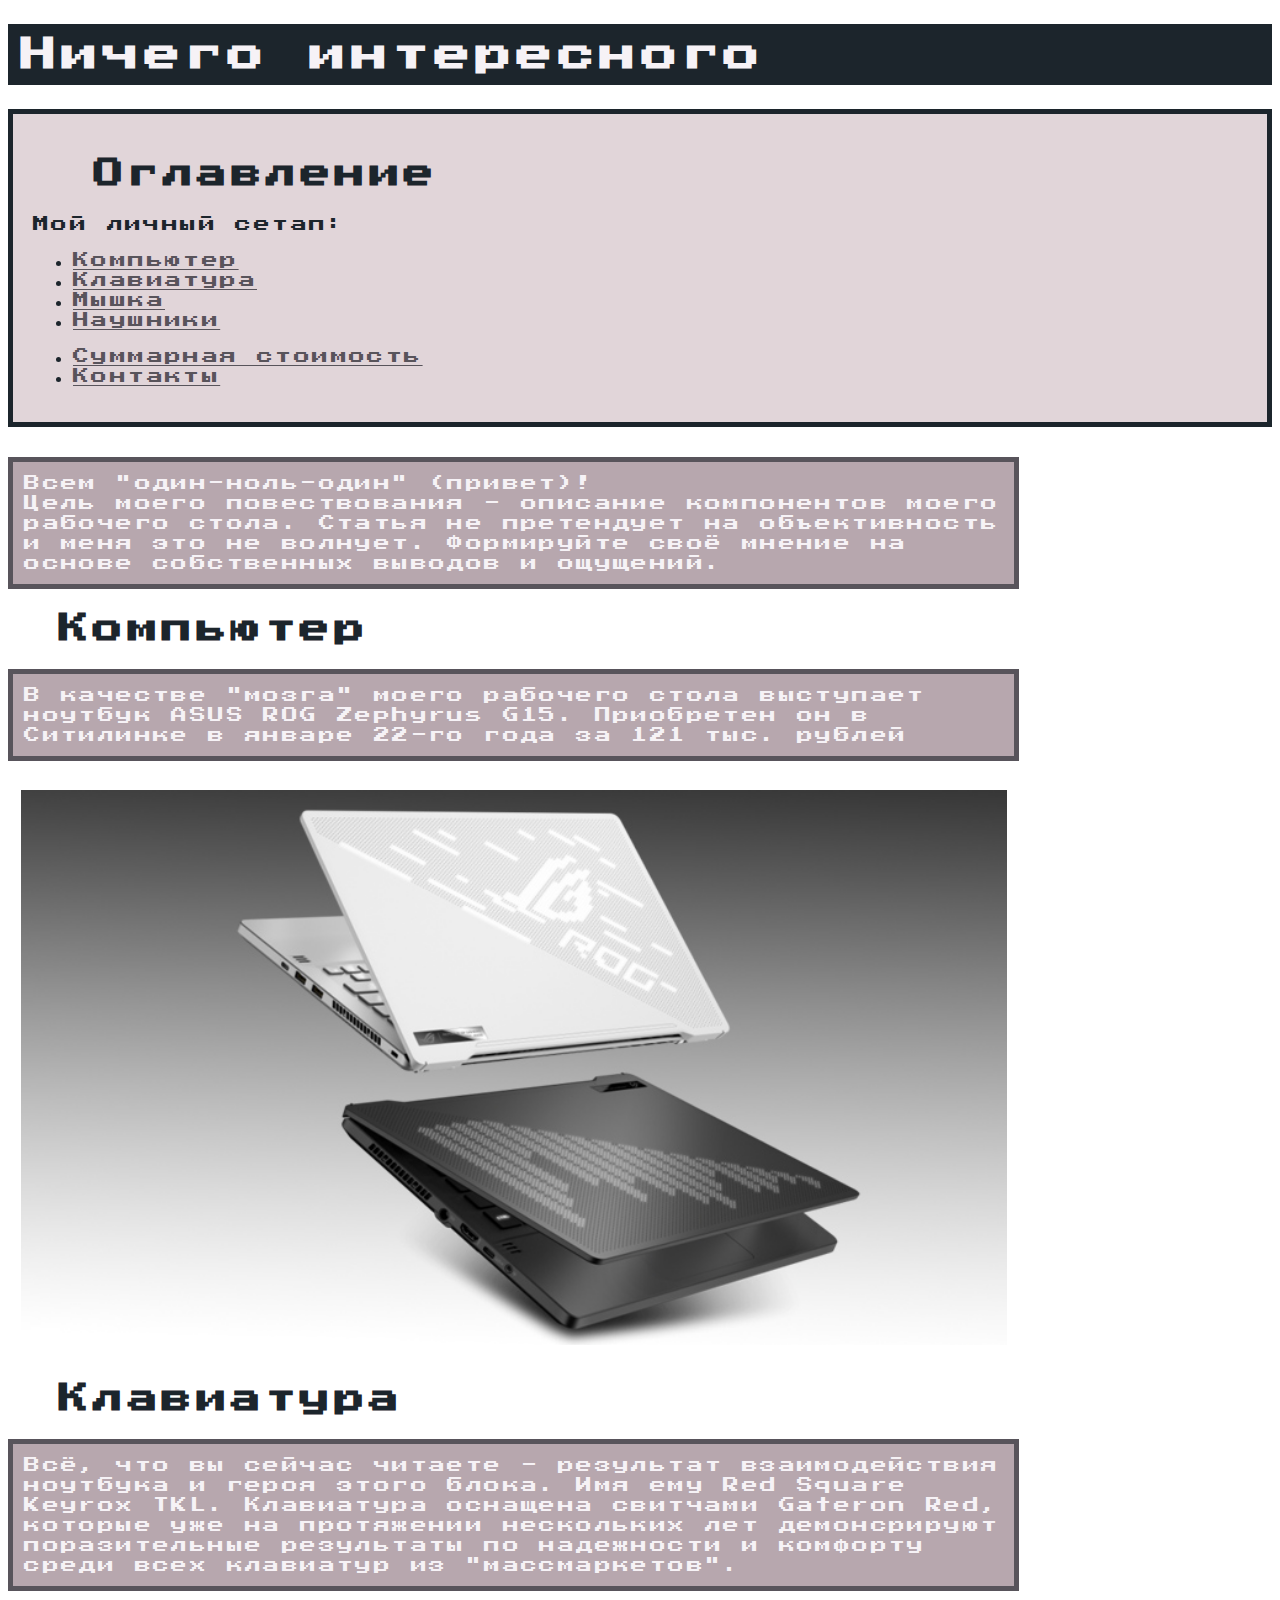
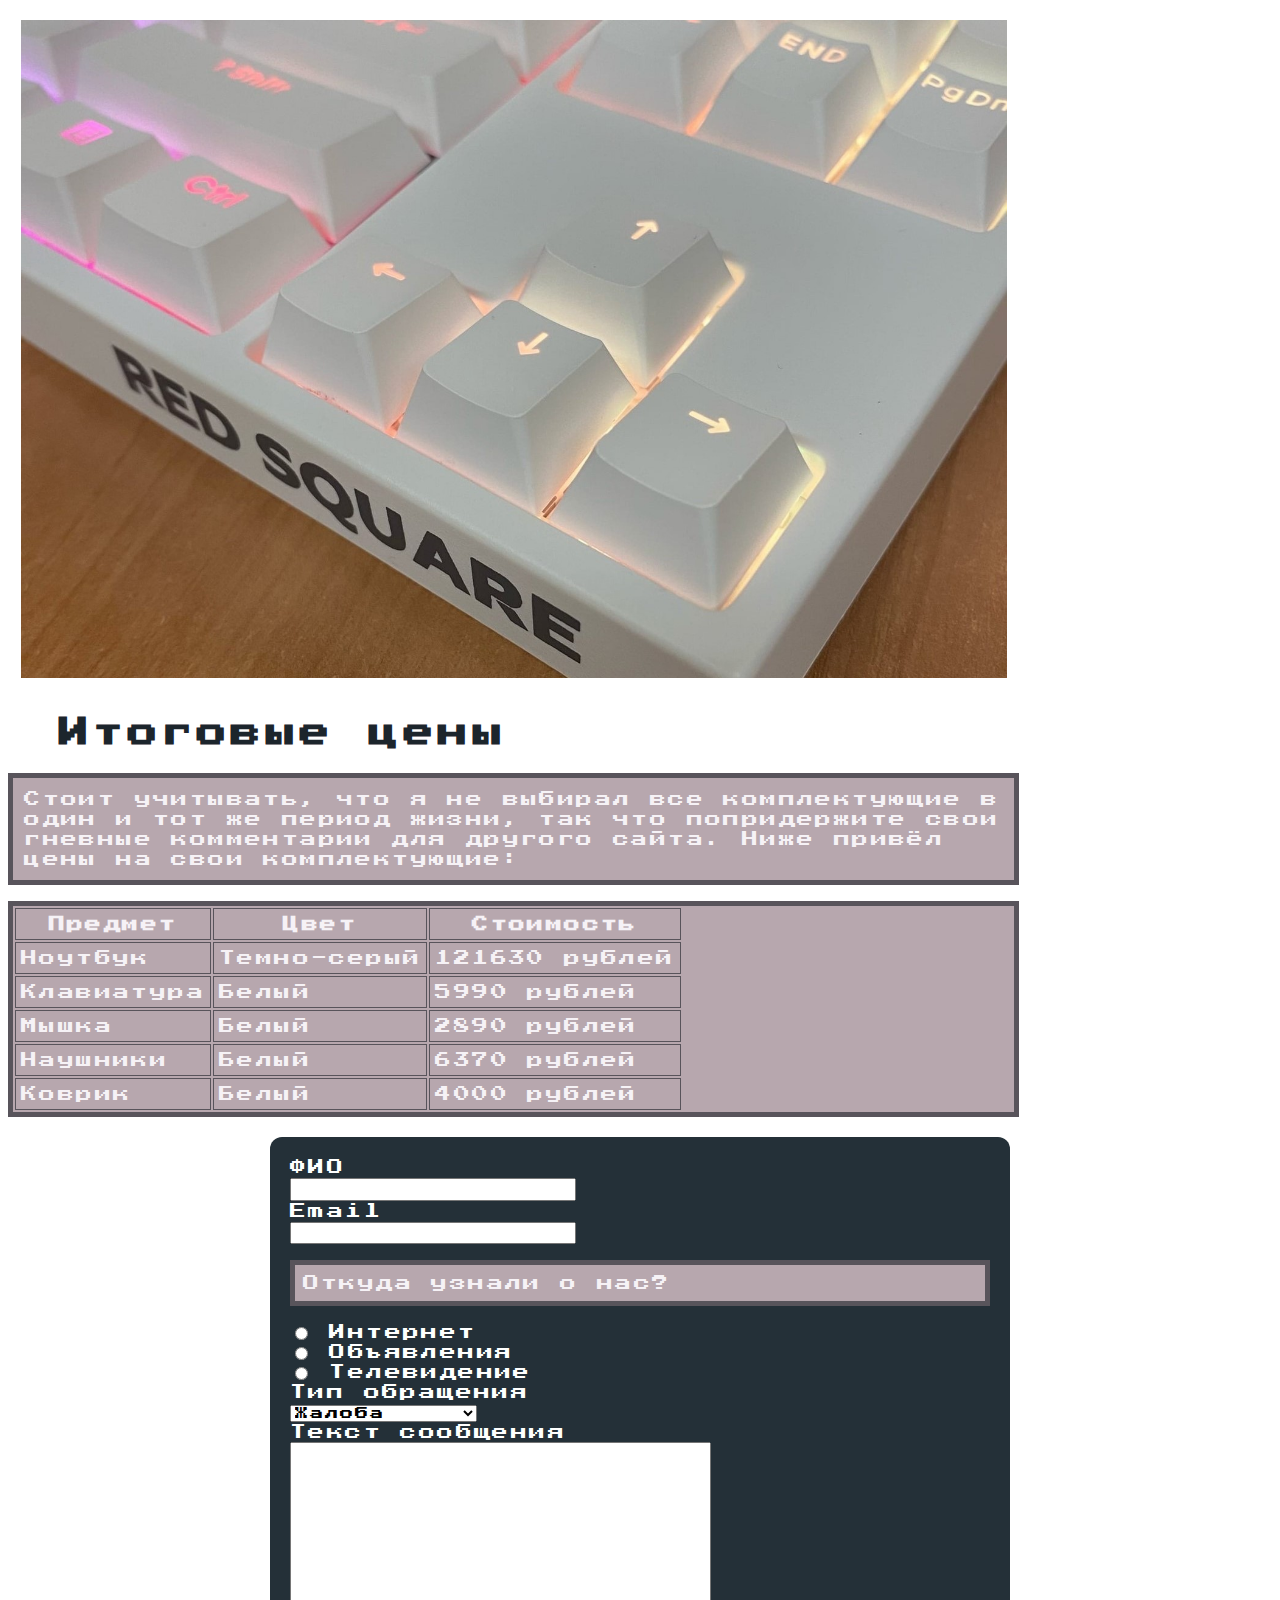
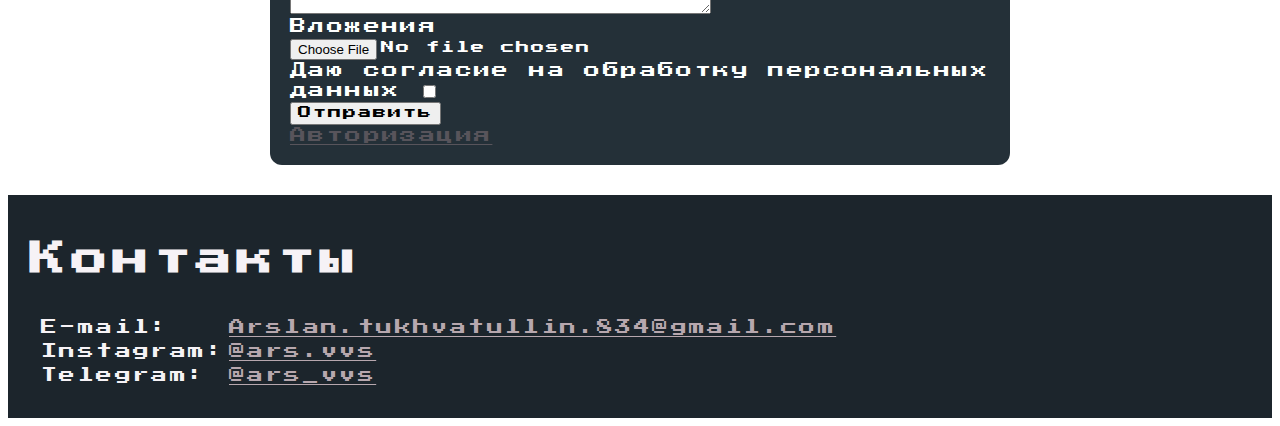
<file: lab1-2/index.html>
<!DOCTYPE html>
<html lang="ru">
  <head>
    <meta charset="utf-8">
    <title>Геймерская берлога</title>
    <link rel="stylesheet" href="style.css">
    <link rel="icon" href="images/icon.png">
    <link rel="preconnect" href="https://fonts.googleapis.com">
    <h1>Ничего интересного</h1>
    <!--<nav class="menu" role="navigation" aria-label="Menu">
      
      <ul class="animenu__nav">  
        <li><a href="#">About</a></li>
        <li><a href="#">Contact</a></li>
      </ul>
    </nav>-->

<link rel="preconnect" href="https://fonts.gstatic.com" crossorigin>
<link href="https://fonts.googleapis.com/css2?family=Press+Start+2P&display=swap" rel="stylesheet">

  </head>
  <body>
    
      
    <main>
      <nav class="navigation">
        <h2>Оглавление</h2>
          Мой личный сетап:
          <ul class="setup">
            <li><a href="#laptop">Компьютер</a></li>
            <li><a href="#keyboard">Клавиатура</a></li>
            <li><a href="">Мышка</a></li>
            <li><a href="">Наушники</a></li>
          </ul></li>
        <ul class = "oglavlenie">
          <li><a href="#pricelist">Суммарная стоимость</a></li>
          <li><a href="#contacts">Контакты</a></li>
        </ul>
          
      </nav>

      <section>
        <p>Всем "один-ноль-один" (привет)!<br>Цель моего повествования - описание компонентов моего рабочего стола. Статья не претендует на объективность и меня 
          это не волнует. Формируйте своё мнение на основе собственных выводов и ощущений.</p>
        <a name="laptop"></a>
        <h2>Компьютер</h2>
        <p>В качестве "мозга" моего рабочего стола выступает ноутбук ASUS ROG Zephyrus G15. Приобретен он в Ситилинке в январе 22-го года за 121 тыс. рублей</p>
      </section>
      <img src="images/laptop.jpg"
       alt="Ноутбук">
      <section>
        <a name="keyboard"></a>
        <h2>Клавиатура</h2>
        <p>Всё, что вы сейчас читаете - результат взаимодействия ноутбука и героя этого блока. Имя ему Red Square Keyrox TKL. Клавиатура оснащена свитчами 
          Gateron Red, которые уже на протяжении нескольких лет демонсрируют поразительные результаты по надежности и комфорту среди всех клавиатур из "массмаркетов".</p>
      </section>
      <img src="images/keyboard.jpeg"
       alt="Клавиатура">

       <section>
        <a name="pricelist"></a>
        <h2>Итоговые цены</h2>
        <p>
          Стоит учитывать, что я не выбирал все комплектующие в один и тот же период жизни, так что попридержите свои гневные комментарии для другого сайта. Ниже привёл цены на свои комплектующие:
        </p>
        <table class="pricelist">
          <tr>
           <th>Предмет</th>
           <th>Цвет</th>
           <th>Стоимость</th>
          </tr>
          <tr><td>Ноутбук</td><td>Темно-серый</td><td>121630 рублей</td></tr>
          <tr><td>Клавиатура</td><td>Белый</td><td>5990 рублей</td></tr>
          <tr><td>Мышка</td><td>Белый</td><td>2890 рублей</td></tr>
          <tr><td>Наушники</td><td>Белый</td><td>6370 рублей</td></tr>
          <tr><td>Коврик</td><td>Белый</td><td>4000 рублей</td></tr>
         </table>
      </section>
      <br>
      <form action="https://httpbin.org/post" method="post">
        <div>
            <label for="name">ФИО</label><br>
            <input name="name" id="name">
        </div>
        <div>
            <label for="email">Email</label><br>
            <input name="email" id="email">
        </div>
        <div>
            <p>Откуда узнали о нас?</p>
            <input type="radio" id="contactChoice1" name="contact" value="internet">
            <label for="contactChoice1">Интернет</label><br>

            <input type="radio" id="contactChoice2" name="contact" value="advertisement">
            <label for="contactChoice2">Объявления</label><br>

            <input type="radio" id="contactChoice3" name="contact" value="tv">
            <label for="contactChoice3">Телевидение</label>
        </div>
        <div>
            <label for="type">Тип обращения</label><br>
            <select name="type" id="type">
                <option value="complaint">Жалоба</option>
                <option value="suggestment">Предложение</option>
            </select>
        </div>
        <div>
            <label for="text">Текст сообщения</label><br>
            <textarea name="text" id="text" cols="30" rows="10"></textarea>
        </div>
        <div>
            <label for="file">Вложения</label><br>
            <input type="file" name="file" id="file">
        </div>
        <div>
            <label for="agree">Даю согласие на обработку персональных данных</label>
            <input type="checkbox" name="agree" id="agree">
        </div>
        <div>
            <button>Отправить</button>
        </div>
        <div>
            <a href="auth.html">Авторизация</a>
        </div>
    </form>
    </main>
    <footer>
      <a name="contacts"></a>
      <h1>Контакты</h1>
      <table class="contacts">
        <tr><td>E-mail:</td><td><a href="mailto:arslan.tukhvatullin.834@gmail.com">Arslan.tukhvatullin.834@gmail.com</a></td></tr>
        <tr><td>Instagram:</td><td><a href="http://instagram.com/ars.vvs?utm_source=qr">@ars.vvs</a></td></tr>
        <tr><td>Telegram:</td><td><a href="https://t.me/Ars_vvs">@ars_vvs</a></td></tr>
      </table>
    </footer>
  </body>
</html>
</file>
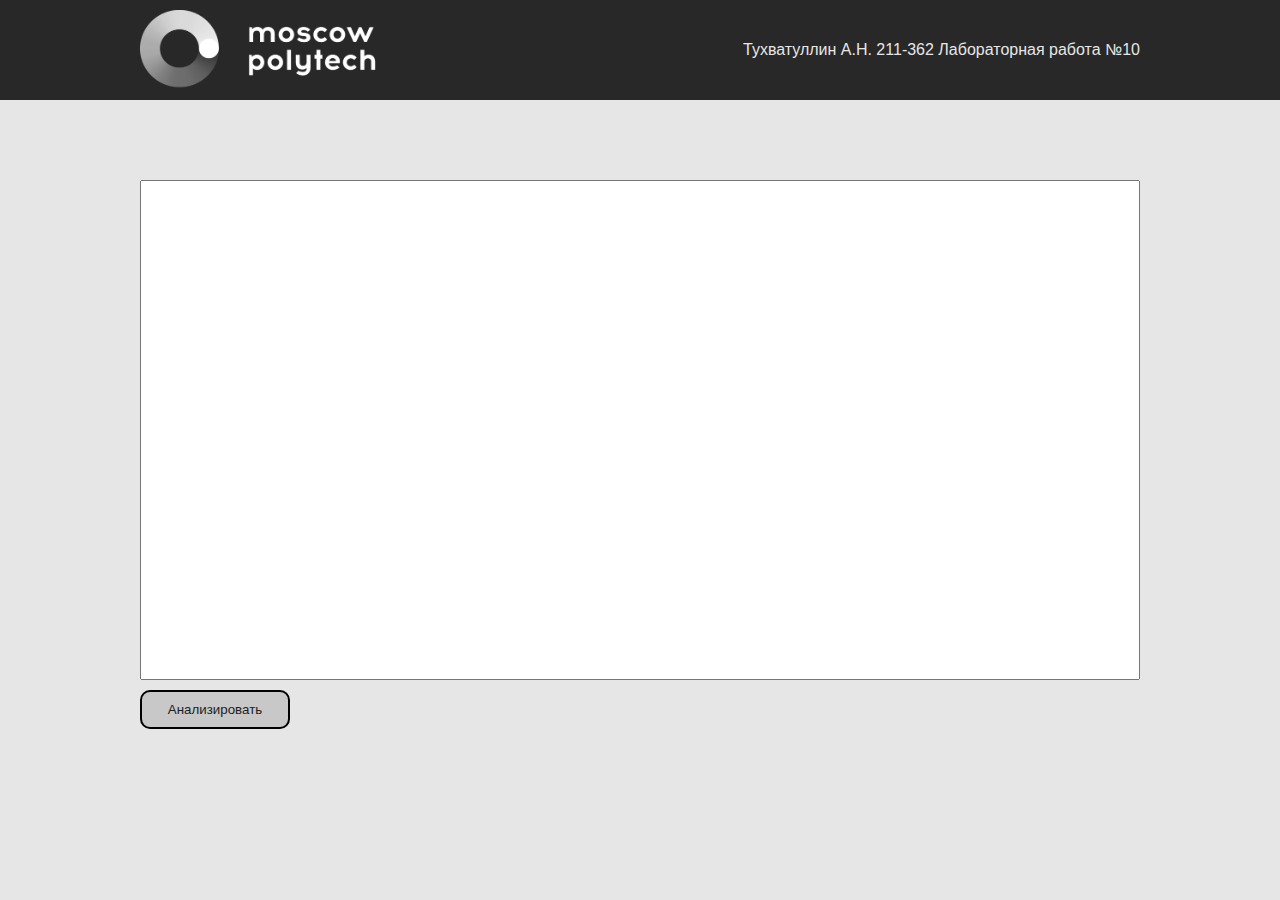
<file: lab10/index.html>
<!DOCTYPE html>
<html lang="ru">

<head>
  <meta charset="UTF-8">
  <meta http-equiv="X-UA-Compatible" content="IE=edge">
  <meta name="viewport" content="width=device-width, initial-scale=1.0">
  <link rel="stylesheet" href="style.css">
  <title>Тухватуллин А.Н. 211-362 Лабораторная работа №10</title>
</head>

<body>
  <header class="header">
    <div class="header__content container">
      <img class="header__logo" src="assets/logo.png" alt="logo">
      <p class="header__text">Тухватуллин А.Н. 211-362 Лабораторная работа №10</p>
    </div>
  </header>
  <main class="page">
    <div class="main__content container">
      <form class="main__form" action="http://localhost:3000/lab10/result.php" method="post">
        <textarea class="main__textarea" name="data" id="data" cols="30" rows="10"></textarea>
        <input class="main__btn" type="submit" value="Анализировать">
      </form>
    </div>
  </main>
  <footer></footer>
</body>

</html>
</file>
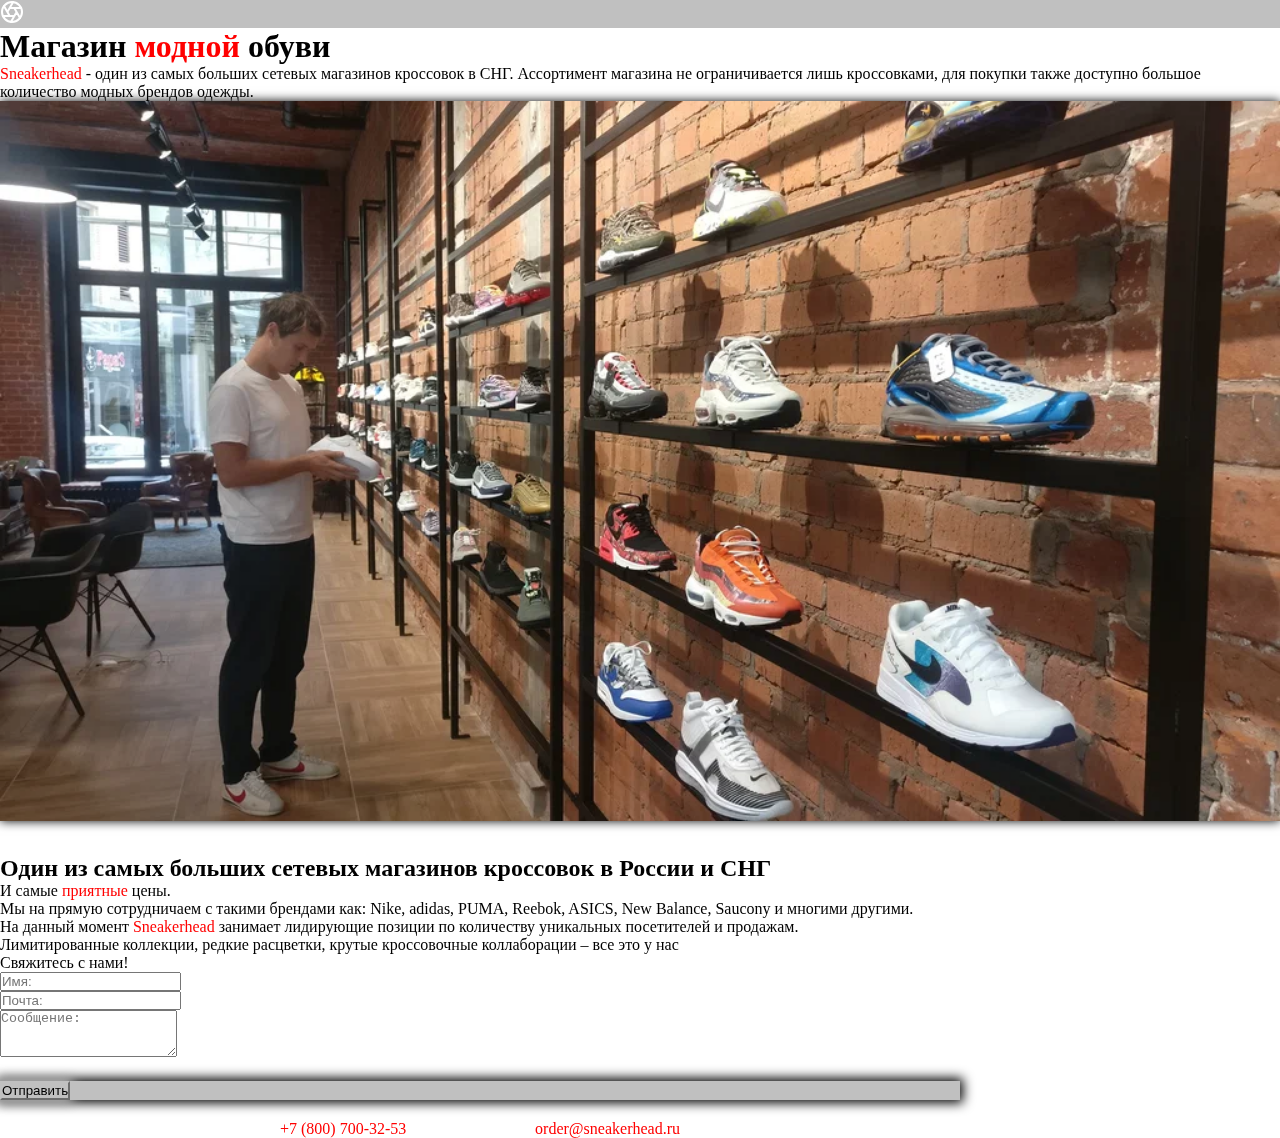
<file: lab12/index.html>
<!doctype html>
<html lang="en">

<head>
  <meta charset="utf-8">
  <meta name="viewport" content="width=device-width, initial-scale=1">
  <meta name="description" content="">
  <meta name="author" content="Mark Otto, Jacob Thornton, and Bootstrap contributors">
  <meta name="generator" content="Hugo 0.84.0">
  <title>Sneakerhead</title>

  <link rel="canonical" href="https://getbootstrap.com/docs/5.0/examples/product/">

  <!-- Bootstrap core CSS -->
  <link href="https://cdn.jsdelivr.net/npm/bootstrap@5.1.3/dist/css/bootstrap.min.css" rel="stylesheet"
    integrity="sha384-1BmE4kWBq78iYhFldvKuhfTAU6auU8tT94WrHftjDbrCEXSU1oBoqyl2QvZ6jIW3" crossorigin="anonymous">
  <script src="https://cdn.jsdelivr.net/npm/bootstrap@5.1.3/dist/js/bootstrap.bundle.min.js"
    integrity="sha384-ka7Sk0Gln4gmtz2MlQnikT1wXgYsOg+OMhuP+IlRH9sENBO0LRn5q+8nbTov4+1p"
    crossorigin="anonymous"></script>


  <style>
    .bd-placeholder-img {
      font-size: 1.125rem;
      text-anchor: middle;
      -webkit-user-select: none;
      -moz-user-select: none;
      user-select: none;
    }

    @media (min-width: 768px) {
      .bd-placeholder-img-lg {
        font-size: 3.5rem;
      }
    }
  </style>


  <!-- Custom styles for this template -->
  <link href="product.css" rel="stylesheet">
</head>

<body>

  <header class="site-header sticky-top py-1">
    <nav class="container d-flex flex-column flex-md-row justify-content-between">
      <a class="py-2" href="#" aria-label="Product">
        <svg xmlns="http://www.w3.org/2000/svg" width="24" height="24" fill="none" stroke="currentColor" stroke-linecap="round" stroke-linejoin="round" stroke-width="2" class="d-block mx-auto" role="img" viewBox="0 0 24 24"><title>Product</title><circle cx="12" cy="12" r="10"/><path d="M14.31 8l5.74 9.94M9.69 8h11.48M7.38 12l5.74-9.94M9.69 16L3.95 6.06M14.31 16H2.83m13.79-4l-5.74 9.94"/></svg>
      </a>
    </nav>
  </header>

  <main>
    <div class="start position-relative overflow-hidden p-3 p-md-5 m-md-3 text-center">
      <div class="col-md-5 p-lg-5 mx-auto my-5">
        <h1 class="display-4 fw-normal">Магазин <span class="colored">модной</span> обуви</h1>
        <p class="lead fw-normal"><span class="colored">Sneakerhead</span> - один из самых больших сетевых магазинов кроссовок в СНГ. 
          Ассортимент магазина не ограничивается лишь кроссовками, для покупки также доступно большое количество модных брендов одежды.</p>
      </div>
    </div>

    <div class="d-md-flex flex-md-equal w-100 my-md-3 ps-md-3">
      <div class="bg-dark me-md-3 pt-3 px-3 pt-md-5 px-md-5 text-center text-white overflow-hidden">
        <img class="img" src="assets/shop.webp" alt="Warlord">
        <div class="my-3 py-3">
          <h2 class="display-5">Один из самых больших сетевых магазинов кроссовок в России и СНГ</h2>
          <p class="lead">И самые <span class="colored">приятные</span> цены.</p>
        </div>
      </div>
      <div class="bg-light me-md-3 pt-3 px-3 pt-md-5 px-md-5 text-center overflow-hidden content">
        <div class="my-3 p-3 content__item">
          <p class="lead"  name="about"> Мы на прямую сотрудничаем с такими брендами как: Nike, adidas, PUMA, Reebok, ASICS, 
            New Balance, Saucony и многими другими.</p>
          <p class="lead">На данный момент <span class="colored">Sneakerhead</span> занимает лидирующие позиции по количеству уникальных посетителей и продажам.</p>
          <p class="lead">Лимитированные коллекции, редкие расцветки, крутые кроссовочные коллаборации – все это у нас</p>
        </div>
      </div>
    </div>
  </main>

  <footer class="container py-5">
    <div class="row">
      <p class="lead">Свяжитесь с нами!</p>
      <div class="mb-3">
        <input type="name" class="form-control" id="exampleFormControlInput1" placeholder="Имя:">
      </div>
      <div class="mb-3">
        <input type="email" class="form-control" id="exampleFormControlInput2" placeholder="Почта:">
      </div>
      <div class=" mb-3">
        <textarea class="form-control" id="exampleFormControlTextarea3" rows="3"
          placeholder="Сообщение:"></textarea>
      </div>
      <div class="col-auto btn">
        <button type="submit" class="btn btn-primary mb-3 btn__text">Отправить</button>
      </div>
    </div>
    <div class="row">
      <div class="contacts">
        <a href="#" class="contacts__number">+7 (800) 700-32-53</a>
        <a href="#" class="contacts__email">order@sneakerhead.ru</a>
      </div>
    </div>
  </footer>
</body>

</html>
</file>
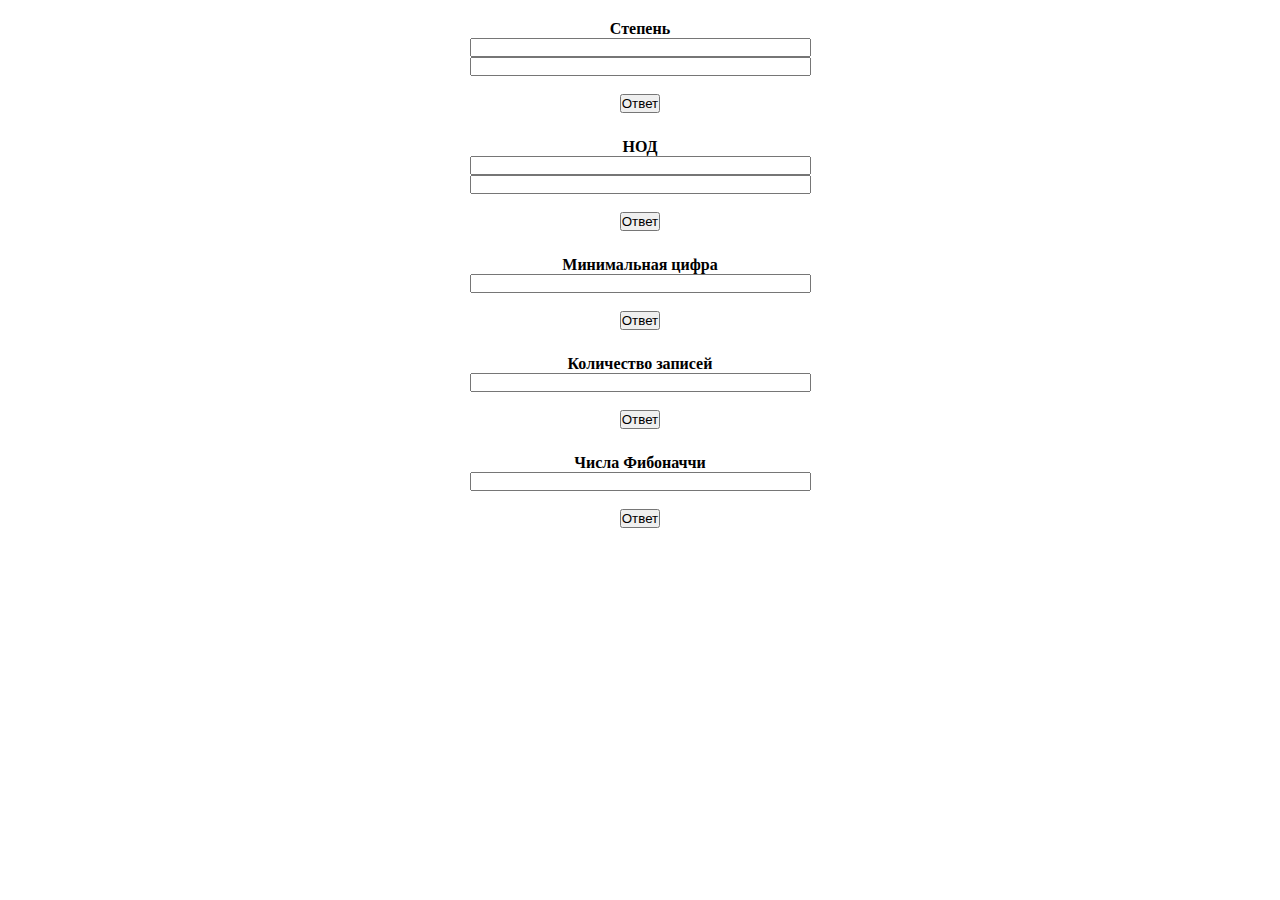
<file: lab6/index.html>
<!DOCTYPE html>
<html lang="en">
<head>
    <meta charset="UTF-8">
    <meta http-equiv="X-UA-Compatible" content="IE=edge">
    <meta name="viewport" content="width=device-width, initial-scale=1.0">
    <link rel="stylesheet" type="text/css" href="style.css">
    <title>Тухватуллин Арслан</title>

    <script src = "js/script.js"></script>
</head>
<body>
    <header id = "header" class="header">

    </header>

    <section id = "func_1" class="func_1">
        <form>
            <p><b>Степень</b></p>
            <input type="text" size="40" id="num_pow1">
            <input type="text" size="40" id="num_pow2"> <br> 
            <p id="res_pow"></p> 
            <button type = "button" class = "button" onclick = pow()> Ответ </button> 
        </form>
    </section>

    <section id = "func_2" class="func_2">
        <form>
            <p><b>НОД</b></p>
            <input type="text" size="40" id="num_gcd1">
            <input type="text" size="40" id="num_gcd2"> <br>
            <p id="res_gcd"></p>
            <button type = "button" class = "button" onclick=gcd()> Ответ </button>
        </form>
    </section>

    <section id = "about" class="about">
        <form>
            <p><b>Минимальная цифра</b></p>
            <input type="text" size="40" id="num_min"> <br>
            
            <p id="res_min"></p>
            <button type = "button" class = "button" onclick=minDigit()> Ответ </button>
        </form>
    </section>

    <section id = "about" class="about">
        <form>
            <p><b>Количество записей</b></p>
            <input type="text" size="40" id="num_plur"> <br>
            <p id="res_plur"></p>
            <button type = "button" class = "button" onclick=pluralizeRecords()> Ответ </button>
        </form>
    </section>

    <section id = "about" class="about">
        <form>
            <p><b>Числа Фибоначчи</b></p>
            <input type="text" size="40" id="num_fibb"> <br>
            <p id="res_fibb"></p>
            <button type = "button" class = "button" onclick=fibb()> Ответ </button>
        </form>
    </section>

    <footer id = "footer" class="footer">
        
    </footer>
</body>
</html>
</file>
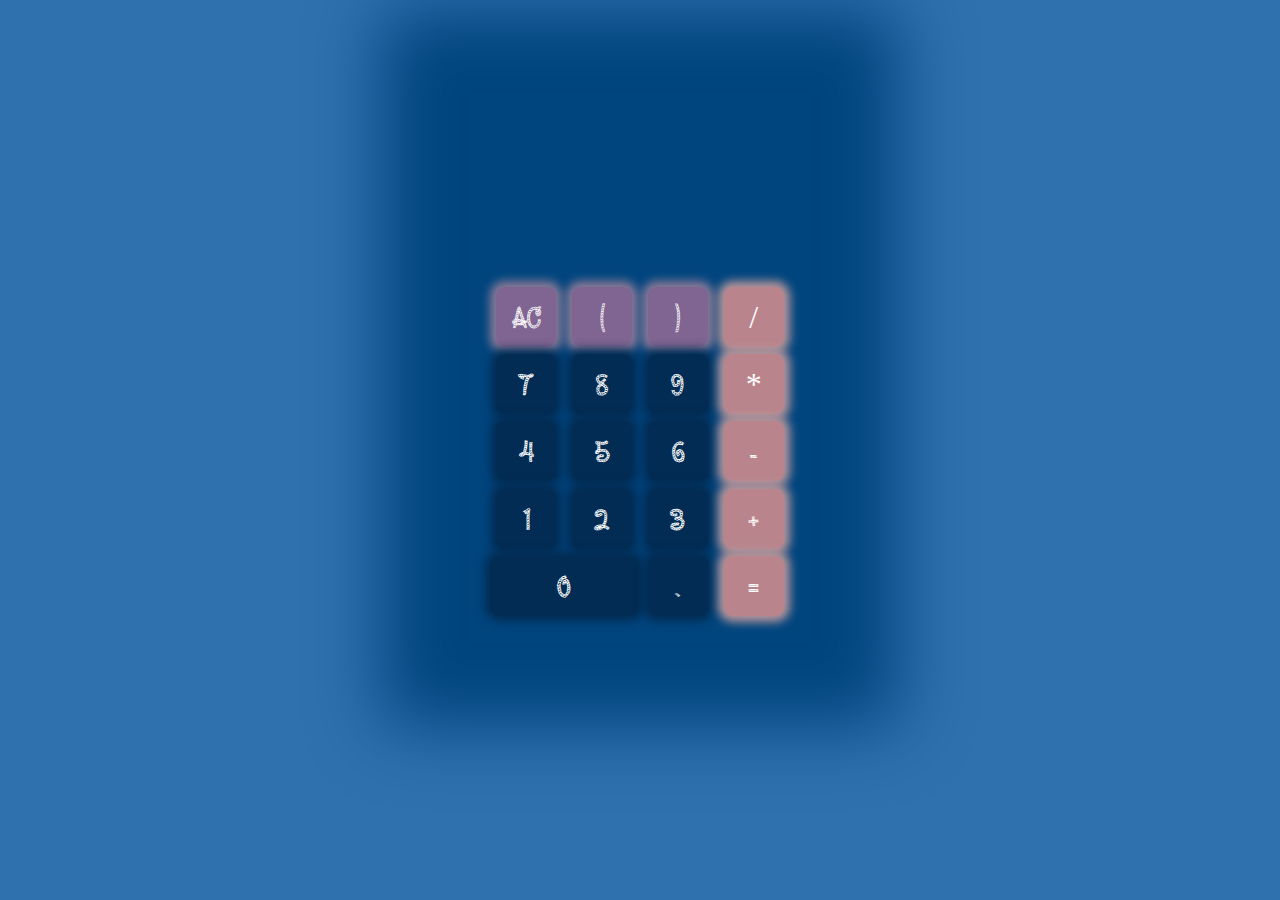
<file: lab7/index.html>
<!DOCTYPE html>
<html lang="en">

<head>
    <meta charset="UTF-8">
    <meta http-equiv="X-UA-Compatible" content="IE=edge">
    <meta name="viewport" content="width=device-width, initial-scale=1.0">
    <link rel="stylesheet" href="./static/styles.css">
    <title>Calculator</title>
</head>

<body>
<div class="calc">
  <div class="calc-screen">
    <p id="win"></p>
  </div>
  
  <div class="buttons" id="buttons">
    <div class="btn ac bg-grey">AC</div>
    <div class="btn plus-minus bg-grey">(</div>
    <div class="btn percent bg-grey">)</div>
    <div class="btn division bg-orange">/</div>

    <div class="btn seven">7</div>
    <div class="btn eigth">8</div>
    <div class="btn nine">9</div>
    <div class="btn myltiply bg-orange">*</div>

    <div class="btn four">4</div>
    <div class="btn five">5</div>
    <div class="btn six">6</div>
    <div class="btn minus bg-orange">-</div>

    <div class="btn one">1</div>
    <div class="btn two">2</div>
    <div class="btn three">3</div>
    <div class="btn plus bg-orange">+</div>

    <div class="btn zero">0</div>
    <div class="btn dot">.</div>
    <div class="btn equal bg-orange">=</div>
  </div>
</div>
<script src="static/main.js"></script>
</body>

</html>
</file>
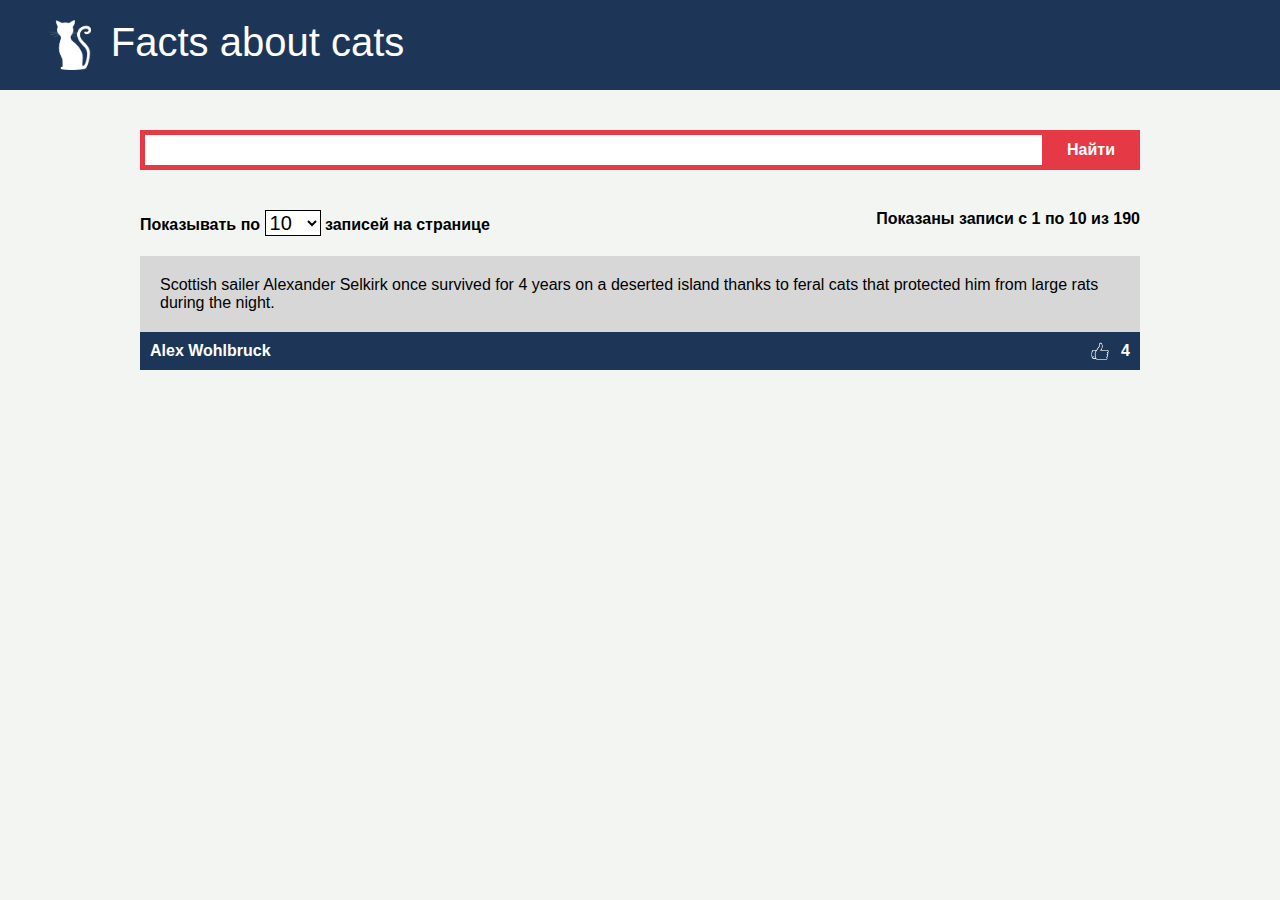
<file: lab8/index.html>
<!DOCTYPE html>
<html lang="en">

<head>
    <meta charset="UTF-8">
    <meta name="viewport" content="width=device-width, initial-scale=1.0">
    <title>Cats facts</title>
    <link rel="stylesheet" href="static/styles.css">
    <script src="static/main.js" defer></script>
</head>

<body>
    <header class="header">
        <nav>
            <img class="logo" src="static/images/cat_white.png">
            <div class="title">Facts about cats</div>
        </nav>
    </header>
    <main>
        <div class="container">
            <div class="search-form">
                <div class="search">
                    <input type="text" class="search-field" onkeyup="searchIntersections()">
                    <ul class="intersections">
                        <!-- <li class="intersections__item">Пример</li> -->
                    </ul>
                </div>
                <div class="btn-wrapper">
                    <button class="search-btn">Найти</button>
                </div>
            </div>
            <div class="pagination-info">
                <span>
                    Показывать по
                    <select name="per-page" class="per-page-btn">
                        <option>5</option>
                        <option selected>10</option>
                        <option>15</option>
                        <option>20</option>
                        <option>25</option>
                        <option>50</option>
                        <option>100</option>
                    </select>
                    записей на странице
                </span>
                <span class="current-interval-info">
                    Показаны записи с <span class="current-interval-start">1</span> по <span
                        class="current-interval-end">10</span> из <span class="total-count">190</span>
                </span>
            </div>
            <div class="facts-list" data-url="http://cat-facts-api.std-900.ist.mospolytech.ru/facts">
                <div class="facts-list-item">
                    <div class="item-content">
                        Scottish sailer Alexander Selkirk once survived for 4 years on a deserted island thanks to feral
                        cats that protected him
                        from large rats during the night.
                    </div>
                    <div class="item-footer">
                        <div class="author-name">
                            Alex Wohlbruck
                        </div>
                        <div class="upvotes">
                            4
                        </div>
                    </div>
                </div>
            </div>
            <div class="pagination">
                <!-- <button class="btn first-page-btn" data-page="1">Первая страница</button>
                <div class="pages-btn">
                    <button class="btn active" data-page="1">1</button>
                    <button class="btn" data-page="2">2</button>
                    <button class="btn" data-page="3">3</button>
                </div>
                <button class="btn last-page-btn">Последняя страница</button> -->
            </div>
        </div>
    </main>
</body>

</html>
</file>
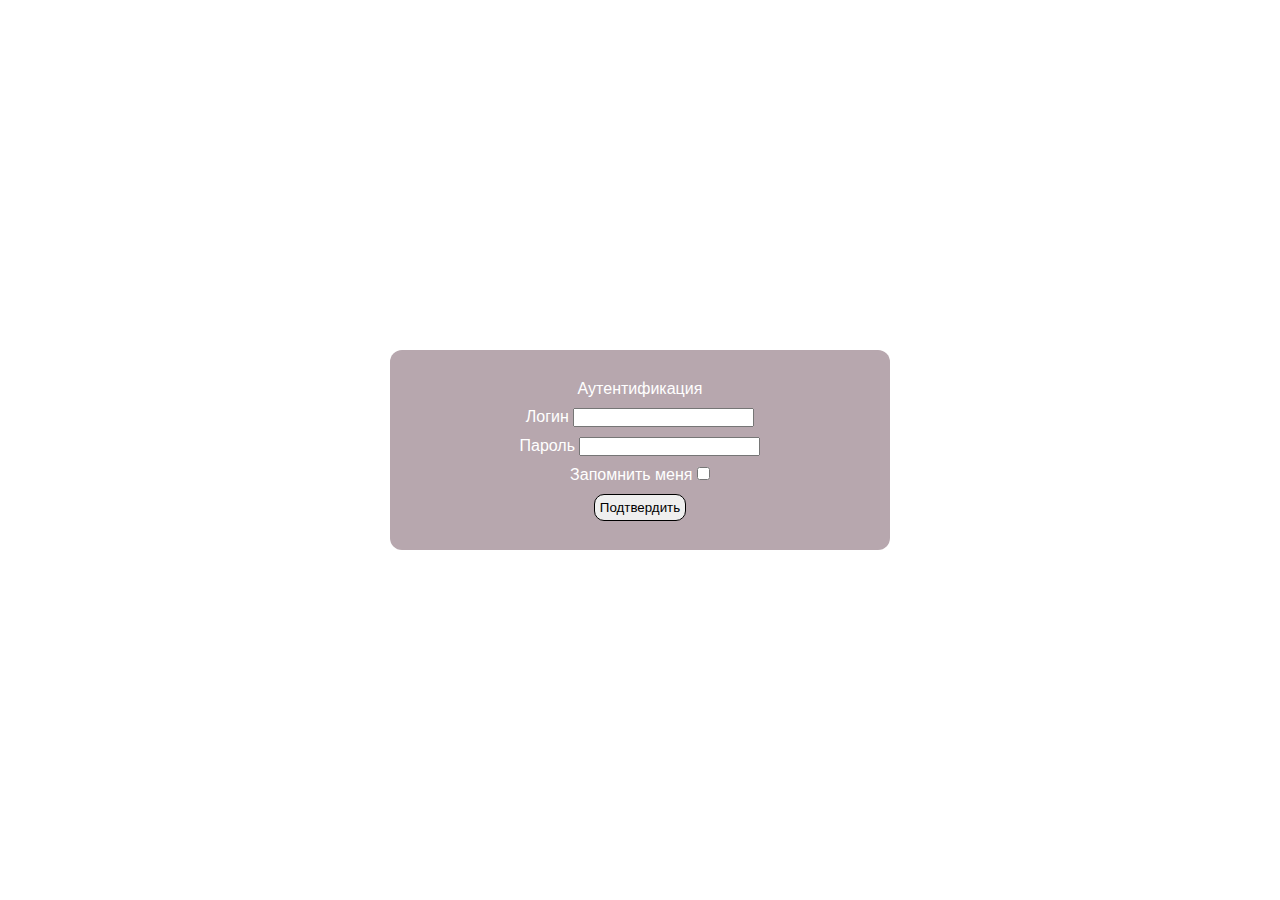
<file: lab1-2/auth.html>
<!DOCTYPE html>
<html lang="en">

<head>
    <meta charset="UTF-8">
    <meta http-equiv="X-UA-Compatible" content="IE=edge">
    <meta name="viewport" content="width=device-width, initial-scale=1.0">
    <link rel="stylesheet" href="auth-style.css">
    <title>Авторизация</title>
</head>

<body>
    <div class="form">
        <form action="https://httpbin.org/post" method="post">
            <p>Аутентификация</p>
            <div>
                <label for="login">Логин</label>
                <input type="text" name="login" id="login">
            </div>
            <div>
                <label for="password">Пароль</label>
                <input type="text" name="password" id="password">
            </div>
            <div>
                <label for="remember">Запомнить меня</label>
                <input type="checkbox" name="remember" id="remember">
            </div>
            <button>Подтвердить</button>
        </form>
    </div>
</body>

</html>
</file>
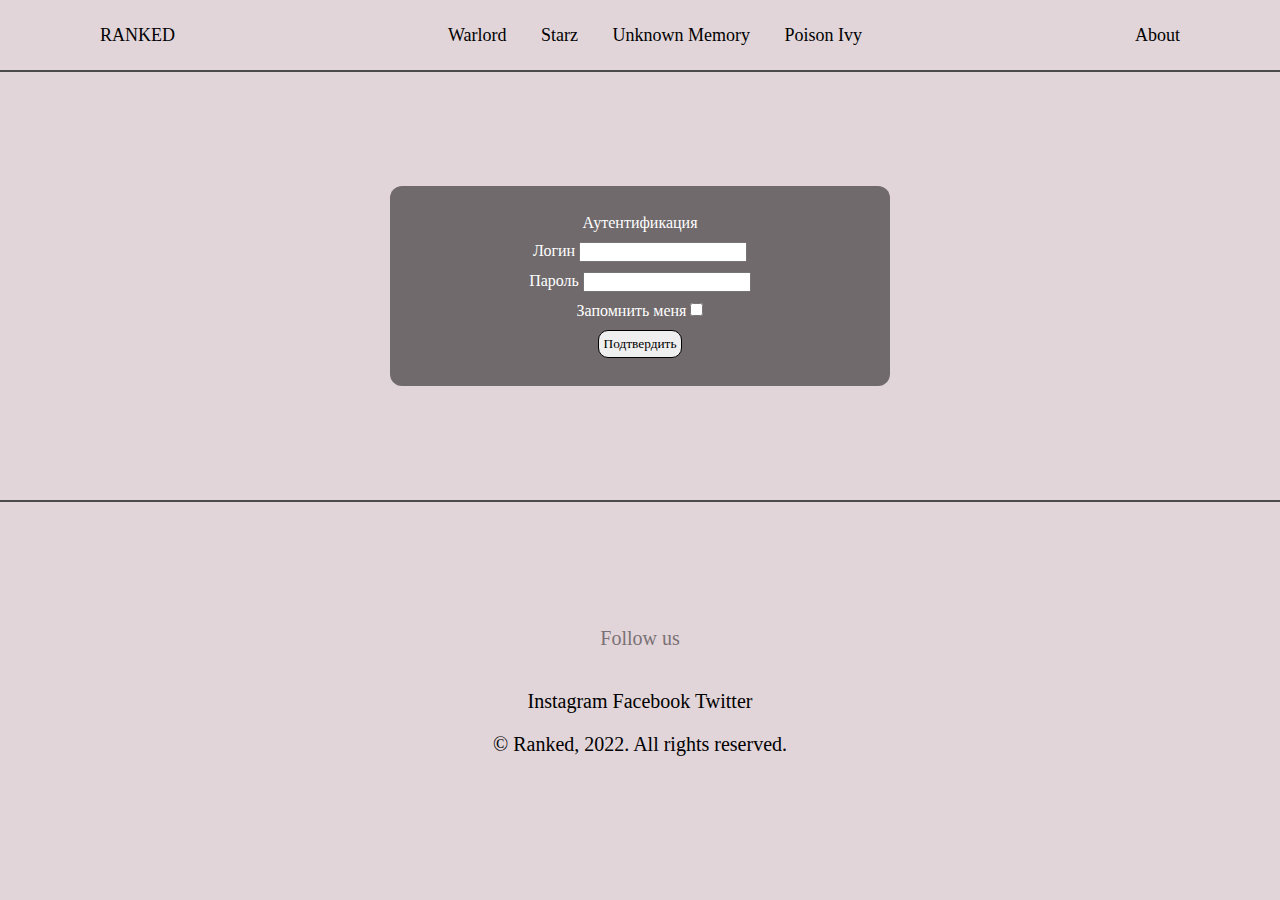
<file: php/auth.html>
<!DOCTYPE html>
<html lang="en">

<head>
  <meta charset="UTF-8">
  <meta http-equiv="X-UA-Compatible" content="IE=edge">
  <meta name="viewport" content="width=device-width, initial-scale=1.0">
  <link rel="stylesheet" href="auth-style.css">
  <title>Авторизация</title>
</head>

<body>
  <header>
    <div class="header-container">
      <p class="header-title"><a href="/index.html">RANKED</a></p>
      <nav class="header-menu">
        <a href="http://127.0.0.1:5500/index.html#warlord">Warlord</a></li>
        <a href="http://127.0.0.1:5500/index.html#starz">Starz</a></li>
        <a href="http://127.0.0.1:5500/index.html#unknownmemory">Unknown Memory</a></li>
        <a href="http://127.0.0.1:5500/index.html#poisonivy">Poison Ivy</a></li>
      </nav>
      <a href="#contacts" class="header-contacts">About</a></li>
    </div>
  </header>
  <main>
    <div class="form">
      <form action="https://httpbin.org/post" method="post">
        <p>Аутентификация</p>
        <div>
          <label for="login">Логин</label>
          <input type="text" name="login" id="login">
        </div>
        <div>
          <label for="password">Пароль</label>
          <input type="password" name="password" id="password">
        </div>
        <div>
          <label for="remember">Запомнить меня</label>
          <input type="checkbox" name="remember" id="remember">
        </div>
        <button>Подтвердить</button>
      </form>
    </div>
  </main>
  <footer class="page-footer">
    <div class="info">
      <a name="contacts"><span class="colored">Follow us</span></a>
      <p>Instagram Facebook Twitter</p>
      <p class="copyright">© Ranked, 2022. All rights reserved.</p>
    </div>
  </footer>
</body>

</html>
</file>
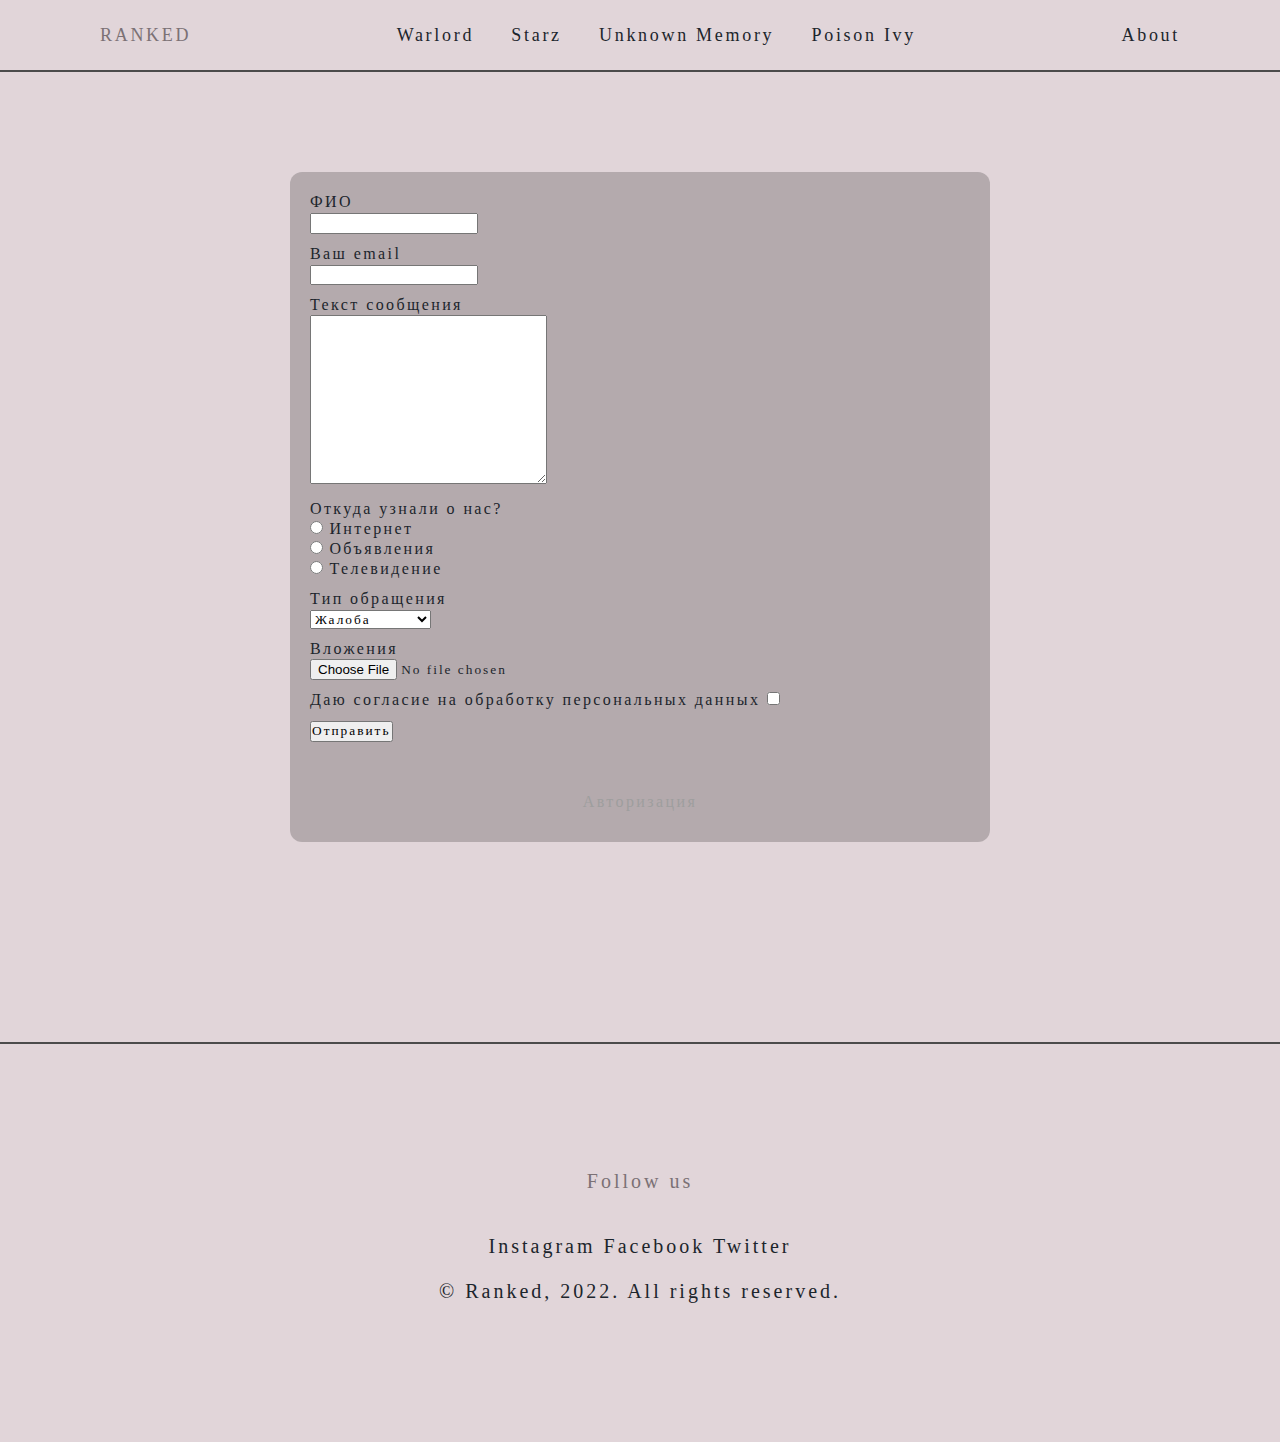
<file: php/form.html>
<!DOCTYPE html>
<html lang="ru">

<head>
  <meta charset="UTF-8">
  <meta http-equiv="X-UA-Compatible" content="IE=edge">
  <meta name="viewport" content="width=device-width, initial-scale=1.0">
  <link rel="stylesheet" href="style.css">
  <title>Ranked</title>
</head>

<body>
  <header>
    <div class="header-container">
      <p class="header-title"><span class="colored">RANKED</span></p>
      <nav class="header-menu">
        <a href="http://127.0.0.1:5500/index.html#warlord">Warlord</a></li>
        <a href="http://127.0.0.1:5500/index.html#starz">Starz</a></li>
        <a href="http://127.0.0.1:5500/index.html#unknownmemory">Unknown Memory</a></li>
        <a href="http://127.0.0.1:5500/index.html#poisonivy">Poison Ivy</a></li>
      </nav>
      <a href="#contacts" class="header-contacts">About</a></li>
    </div>
  </header>
  <form action="php/home.php" method="post">
    <div>
      <label for="name">ФИО</label><br>
      <input name="name" id="name">
    </div>
    <div>
      <label for="email">Ваш еmail</label><br>
      <input name="email" id="email">
    </div>
    <div>
      <label for="text">Текст сообщения</label><br>
      <textarea name="text" id="text" cols="30" rows="10"></textarea>
    </div>
    <div>
      <p>Откуда узнали о нас?</p>
      <input type="radio" id="contactChoice1" name="contact" value="internet">
      <label for="contactChoice1">Интернет</label><br>

      <input type="radio" id="contactChoice2" name="contact" value="advertisement">
      <label for="contactChoice2">Объявления</label><br>

      <input type="radio" id="contactChoice3" name="contact" value="tv">
      <label for="contactChoice3">Телевидение</label>
    </div>
    <div>
      <label for="type">Тип обращения</label><br>
      <select name="type" id="type">
        <option value="complaint">Жалоба</option>
        <option value="suggestment">Предложение</option>
      </select>
    </div>
    <div>
      <label for="file">Вложения</label><br>
      <input type="file" name="file" id="file">
    </div>
    <div>
      <label for="agree">Даю согласие на обработку персональных данных</label>
      <input type="checkbox" name="agree" id="agree">
    </div>
    <div>
      <button>Отправить</button>
    </div>
    <div>
      <a href="/auth.html">Авторизация</a>
    </div>
  </form>
  </main>
  <footer class="page-footer">
    <div class="info">
      <a name="contacts"><span class="colored">Follow us</span></a>
      <p>Instagram Facebook Twitter</p>
      <p class="copyright">© Ranked, 2022. All rights reserved.</p>
    </div>
  </footer>
</body>

</html>
</file>
<file: lab1-2/style.css>
* {
	letter-spacing: 0.15em;
	line-height: 1.25em;
  font-family: 'Press Start 2P', cursive;
}

html {
	-webkit-text-size-adjust: 100%;
	text-size-adjust: 100%;
}

  img {
    width: 78%;
    padding: 1%;
  }

  .menu ul {
    margin: 0; /* Обнуляем значение отступов */
    padding: 4px; /* Значение полей */
  }

  .menu li {
    display: inline; /* Отображать как строчный элемент */
    margin-right: 5px; /* Отступ слева */
    border: 1px solid #000; /* Рамка вокруг текста */
    padding: 3px; /* Поля вокруг текста */
  }

  .menu {
    background-color: #1C252C;
    width: 100%;
  }

  h1 {
    font-size: 36px;
    line-height: normal;
    color: #F6F2F6;
    padding: 1%;
    background-color: #1C252C;
  }
  
  h2 {
    font-size: 30px;
    color: #1C252C;
    line-height: normal;
    margin-left: 5%;
  }
  
  a {
    color: #58545B;
    text-decoration: underline;
  }
  
  .navigation {
    margin-bottom: 30px;
    padding: 20px;

    background-color: #E1D5D9;
    border: 5px solid #1C252C;
  
    color: #1C252C;
  }
  
  .blog-navigation h2 {
    margin-top: 0;
  }
  
  .blog-navigation ul {
    padding-left: 0;
  }
  
  .blog-navigation li {
    margin-bottom: 5px;
  }
  
  .blog-navigation a {
    color: #E1D5D9;
  }
  
  footer {
    color: #F6F2F6;
    margin-top: 30px;
    background-color: #1C252C;
    padding: 10px;
  }
  
  p {
    background-color: #B7A7AE;
    padding: 1.1%;
    color: #F6F2F6;
    border: 5px solid #58545B;
  }

  section{
    width: 80%;
  }

  table.pricelist {
    background-color: #B7A7AE;
    border: 5px solid #58545B;
    color: #F6F2F6;
    display: block;
  }

.pricelist td, th {
      padding: 5px;
      border: 1px solid #58545B;
    }

  caption {
    color: #1C252C;
    font-size: 20px;
    margin-left: 5%;
  }
  .contacts {
    margin: 0 0 20px 20px;
  }

  .contacts a{
    color: #B7A7AE;
  }

  form {
    color: white;
    max-width: 700px;
    margin: 0 auto;
    background-color: #243038;
    padding: 20px;
    border-radius: 12px;
}
</file>
<file: lab10/style.css>
* {
  margin: 0;
  padding: 0;
  box-sizing: border-box;
}

html {
  background-color: rgb(230, 230, 230);
}

body {
  font-family: sans-serif;
}

table {
  margin-top: 10px;
}

td {
  width: 200px;
}

.container {
  width: 1000px;
  margin: 0 auto;
}

.header {
  width: 100%;
  height: 100px;
  background-color: rgb(40, 40, 40);
}

.header__content {
  height: 100%;
  display: flex;
  align-items: center;
  justify-content: space-between;
}

.header__logo {
  width: 300px;
  height: 80px;
}

.header__text {
  color: rgb(230, 230, 230);
}

.page {
  color: rgb(40, 40, 40);
  background-color: rgb(230, 230, 230);
  min-height: calc(100vh - 100px);
}

.main__content {
  padding: 80px 0;
  margin-bottom: 100px;
}

.main__function {
  margin-bottom: 10px;
}

.main__function_div {
  border: 2px solid red;
  padding: 8px;
  margin: 8px;
  display: inline-flex;
}

table {
  border-collapse: collapse;
}

th,
td {
  padding: 5px;
  border: 1px solid black;
}

.footer {
  position: fixed;
  bottom: 0;
  background-color: rgb(40, 40, 40);
  height: 100px;
  width: 100%;
}

.footer__content {
  display: flex;
  align-items: center;
  justify-content: center;
  height: 100%;
}

.footer__type {
  color: rgb(230, 230, 230);
  font-size: 40px;
}

.main__form {
  display: flex;
  flex-direction: column;
  align-items: flex-start;
}

.main__textarea {
  width: 100%;
  height: 500px;
  resize: none;
  font-size: 20px;
  font-family: Arial, Helvetica, sans-serif;
}

.main__btn {
  display: block;
  text-decoration: none;
  color: rgb(30, 30, 30);
  background-color: rgb(200, 200, 200);
  padding: 10px;
  border-radius: 10px;
  border: 2px solid black;
  margin: 10px 0 0 0;
  width: 150px;
  text-align: center;
}

.src_text {
  font-style: italic;
  color: rgb(132, 0, 0);
  font-size: 20px;
}

.hidden {
  display: none;
}
</file>
<file: lab12/product.css>
* {
  box-sizing: border-box;
  margin: 0;
  padding: 0;
}

.container {
  max-width: 960px;
}

/*
 * Custom translucent site header
 */

.site-header {
  background-color: rgb(192, 192, 192);
  -webkit-backdrop-filter: saturate(180%) blur(20px);
  backdrop-filter: saturate(180%) blur(20px);
}
.site-header a {
  color: black;
  transition: color 0.15s ease-in-out;
}
.site-header a:hover {
  color: #fff;
  text-decoration: none;
}

/*
 * Dummy devices (replace them with your own or something else entirely!)
 */

.product-device {
  position: absolute;
  right: 10%;
  bottom: -30%;
  width: 300px;
  height: 540px;
  background-color: rgb(192, 192, 192);
  border-radius: 21px;
  transform: rotate(30deg);
}

.product-device::before {
  position: absolute;
  top: 10%;
  right: 10px;
  bottom: 10%;
  left: 10px;
  content: '';
  background-color: rgb(192, 192, 192);
  border-radius: 5px;
}

.product-device-2 {
  top: -25%;
  right: auto;
  bottom: 0;
  left: 5%;
  background-color: #e5e5e5;
}

/*
 * Extra utilities
 */

.flex-equal > * {
  flex: 1;
}
@media (min-width: 768px) {
  .flex-md-equal > * {
    flex: 1;
  }
}

.img {
  width: 100%;
  height: auto;
  box-shadow: 0 0 10px 0 black;
  margin-bottom: 30px;
}

.content {
  display: flex;
  flex-direction: column;
  justify-content: center;
}

.btn {
  margin: 20px auto;
  background-color: rgb(192, 192, 192);
  border-color: rgb(192, 192, 192);
  box-shadow: 0 0 12px 3px black;
}

.btn:hover {
  background-color: rgb(192, 192, 192);
  border-color: rgb(192, 192, 192);
}

.btn__text {
  margin: 0 auto !important;
  color: black;
  background-color: rgb(192, 192, 192);
  border-color: rgb(192, 192, 192);
  box-shadow: 0 0 12px 3px rgb(192, 192, 192);
}

.contacts {
  width: 400px;
  margin: 0 auto;
  display: flex;
  justify-content: space-between;
}

.contacts__number,
.contacts__email {
  text-decoration: none;
  color: red;
}

.colored {
  color: red;
}
</file>
<file: lab6/style.css>
*{
    box-sizing: border-box;
    margin: 0;
    padding: 0;
}

form{
    border-radius: 5px;
    padding: 5px;
    text-align: center;
	margin: 15px 25% 0 25%;
    display: flex;
    justify-content: center;
    align-items: center;
    flex-direction: column;
}
</file>
<file: lab7/static/styles.css>
@font-face {
    font-family: 'Rope MF';
    font-style: normal;
    font-weight: normal;
    src: local('Rope MF'), url('rope.woff') format('woff');
    }
    
body {
    font-family:'Rope MF';
    font-weight: normal;
    margin: 0;
    background-color: #2F70AF;
  }
  
  .calc {
    width: 300px;
    height: 500px;
    margin: 100px auto;
    background: #00457E;
    border-radius: 5px;
    color: #fdfdfd;
    display: grid;
    padding: 18px;
    box-shadow: 0 0 70px 90px #00457E;
  }
  
  .calc-screen {
    height: 125px;
    position: relative;
    padding: 10px 5px;
    display: grid;
    justify-items: end;
    align-items: end;
    overflow: hidden;
  }
  
  .calc-screen p {
    text-align: right;
    font-size: 3rem;
    margin: 0;
  }
  
  .buttons {
    display: grid;
    grid-template-areas:
      'ac plus-minus percent division'
      'seven eigth nine multi'
      'four five siz minus'
      'one two three plus'
      'zero zero dot equal';
    grid-gap: 3px;
    justify-items: center;
    align-items: center;
  }
  
  .btn {
    width: 60px;
    height: 60px;
    background: #022c53;
    border-radius: 15%;
    text-align: center;
    line-height: 63px;
    font-size: 2rem;
    cursor: pointer;
    outline: none;
    user-select: none;
    box-shadow: 0 0 10px 5px #022c53;
  }
  
  .bg-grey {
    background-color: #806491;
    box-shadow: 0 0 10px 6px #8b7a97;
  }
  
  .bg-orange {
    background-color: #B9848C;
    box-shadow: 0 0 10px 6px #b7959a;
  }
  
  .btn.plus-minus {
    grid-area: plus-minus;
  }
  
  .btn.percent {
    grid-area: percent;
  }
  
  .btn.division {
    grid-area: division;
  }
  
  .btn.zero {
    grid-area: zero;
    width: 100%;
    border-radius: 10px;
  }
</file>
<file: lab8/static/styles.css>
body {
  margin: 0;
  background-color: #f2f5f1;
  font-family: sans-serif;
}

* {
  margin: 0;
  padding: 0;
}

.hidden {
  display: none;
}

.header {
  background-color: #1d3557;
  color: white;
  font-size: 40px;
  padding: 20px;
  padding-left: 50px;
}

.header > nav {
  display: flex;
}

.title {
  margin-left: 20px;
}

.logo {
  max-height: 50px;
}

.container {
  max-width: 1000px;
  margin: 0 auto;
  padding: 0 20px;
}

.facts-list-item {
  margin-top: 20px;
  background-color: #d7d7d7;
}

.item-content {
  padding: 20px;
}

.item-footer {
  display: flex;
  padding: 10px;
  background-color: #1d3557;
  color: white;
  font-weight: bold;
}

.author-name {
  flex-grow: 1;
}

.upvotes {
  background-image: url('images/upvote_white.png');
  background-position: left;
  background-size: contain;
  background-repeat: no-repeat;
  padding-left: 30px;
}

.pagination-info {
  margin-top: 20px;
  font-weight: bold;
  display: flex;
}

.current-interval-info {
  margin-left: auto;
}

.per-page-btn {
  background-color: white;
  font-size: 20px;
  border: 1px solid black;
}

.pagination {
  display: flex;
  justify-content: space-between;
  margin: 40px 0;
  height: 40px;
}

.btn {
  background-color: #e63946;
  padding: 0 10px;
  font-size: 100%;
  font-weight: bold;
  color: white;
  outline: none;
  cursor: pointer;
  height: 100%;
  border: 5px solid #e63946;
  box-sizing: border-box;
}

.btn:hover {
  background-color: #f2f5f1;
  color: black;
}

.active {
  background-color: #f2f5f1;
  color: black;
}

.first-page-btn,
.last-page-btn {
  width: 250px;
}

.pages-btns > button {
  margin-right: 5px;
}

.btn-wrapper {
  height: 40px;
}

.intersections {
  position: absolute;
  width: 100%;
}

.intersections__item {
  cursor: pointer;
  list-style: none;
  background-color: #fff;
  width: 100%;
  display: block;
  padding: 10px;
}

.intersections__item:hover {
  background-color: rgb(212, 212, 212);
}

.search-form {
  margin: 40px 0;
  display: flex;
}

.search {
  width: 100%;
  position: relative;
}

.search-field {
  width: 100%;
  flex-grow: 1;
  height: 40px;
  border: 5px solid #e63946;
  box-sizing: border-box;
  padding: 0 20px;
  font-size: 100%;
  outline: none;
}

.search-btn {
  height: 100%;
  padding: 0 20px;
  font-size: 100%;
  font-weight: bold;
  background-color: #e63946;
  border: 5px solid #e63946;
  border-left: none;
  color: white;
  outline: none;
  cursor: pointer;
  box-sizing: border-box;
}

.search-btn:hover {
  background-color: #f2f5f1;
  color: black;
}
</file>
<file: lab1-2/auth-style.css>
* {
	box-sizing: border-box;
	padding: 0;
	margin: 0;
	font-family: sans-serif;
}

body {
	width: 100vw;
	height: 100vh;
	display: flex;
	justify-content: center;
	align-items: center;
}

.form {
	background-color: #B7A7AE;
	color: white;
	width: 500px;
	height: 200px;
	border-radius: 12px;
	display: flex;
	align-items: center;
	justify-content: center;
}

form {
	display: flex;
	flex-direction: column;
	justify-content: center;
	align-items: center;
	row-gap: 10px;
}

form button {
	padding: 5px;
	border-radius: 10px;
	border: 1px solid black;
}
</file>
<file: php/auth-style.css>
* {
  box-sizing: border-box;
  padding: 0;
  margin: 0;
  font-family: 'Press Start 2P', cursive;
}

body {
  width: 100vw;
  height: 100vh;
  display: flex;
  justify-content: space-between;
  align-items: center;
  flex-direction: column;
  background-color: #E1D5D9;
}

.form {
  background-color: rgba(0, 0, 0, 0.5);
  color: white;
  width: 500px;
  height: 200px;
  border-radius: 12px;
  display: flex;
  align-items: center;
  justify-content: center;
}

form {
  display: flex;
  flex-direction: column;
  justify-content: center;
  align-items: center;
  row-gap: 10px;
}

form button {
  padding: 5px;
  border-radius: 10px;
  border: 1px solid black;
}

header {
  border-bottom: 2px solid rgb(75, 75, 75);
  margin: 0 auto;
  width: 100%;
}

.header-container {
  display: flex;
  justify-content: space-between;
  align-items: center;
  font-size: 24px;
  max-width: 1200px;
  padding: 0 60px;
  margin: 0 auto;
  height: 70px;
  font-size: 18px;
}

.header-title a {
  text-decoration: none;
  color: black;
}

.header-menu a {
  text-decoration: none;
  color: var(--text-white);
  padding: 0 15px;
}

.header-contacts {
  text-decoration: none;
  color: var(--text-white);
}

.page-footer {
  border-top: 2px solid rgb(75, 75, 75);
  width: 100%;
  height: 400px;
}

.info {
  display: flex;
  flex-direction: column;
  margin: 125px auto;
  max-width: 500px;
  row-gap: 20px;
  color: var(--text-white);
  align-items: center;
  font-size: 20px;
}

.info a {
  margin-bottom: 20px;
}

.colored {
  text-decoration: none;
  color: #7b7175;
}

.not-colored {
  text-decoration: none;
  color: black;
}
</file>
<file: php/style.css>
:root {
  --text-white: #1C252C;;
}

* {
  padding: 0;
  margin: 0;
  box-sizing: border-box;
  font-family: 'Press Start 2P', cursive;
  letter-spacing: 0.15em;
  line-height: 1.25em;
}

html,
body {
  width: 100%;
  height: 100%;
  margin: 0;
  padding: 0;
  scroll-behavior: smooth;
}

html {
  -webkit-text-size-adjust: 100%;
  text-size-adjust: 100%;
}

body {
  background-color: #E1D5D9;
}

.container {
  margin: 0 auto;
  max-width: 1200px;
}

@media (max-width: 1200px) {
  .container {
    width: 95%;
  }

  .intro {
    width: 95%;
    margin: 0 auto;
  }

  .header-menu {
    display: none;
  }
}
@media (max-width: 992px) {
  .intro {
    width: 95%;
    margin: 0 auto;
  }

  .description h2 {
    font-size: 20px;
  }

  .album {
    max-width: 800px;
    padding: 0 20px;
  }

  .album-container {
    flex-direction: column;
  }

  .album-container img {
    margin-bottom: 20px;
  }

  .album-container div {
    max-width: none !important;
  }

  .page-footer {
    margin-top: 100px !important;
  }
}
@media (max-width: 767px) {
  .container {
    max-width: 100%;
  }

  .intro {
    flex-direction: column;
  }

  .intro-info {
    align-self: flex-start !important;
    font-size: 20px;
  }

  .description {
    margin-top: 0 !important;
  }

  .album-title {
    font-size: 26px !important;
  }
}

img {
  box-shadow: 0 0 10px 5px black;
}

header {
  border-bottom: 2px solid rgb(75, 75, 75);
  margin: auto;
  width: 100%;
}

.header-container {
  display: flex;
  justify-content: space-between;
  align-items: center;
  font-size: 24px;
  max-width: 1200px;
  padding: 0 60px;
  margin: 0 auto;
  height: 70px;
  font-size: 18px;
}

.header-menu a {
  text-decoration: none;
  color: var(--text-white);
  padding: 0 15px;
}

.header-contacts {
  text-decoration: none;
  color: var(--text-white);
}

.intro {
  column-gap: 60px;
  margin: 50px auto;
  display: flex;
  justify-content: space-between;
}

.intro img {
  width: 45%;
}

.intro-info {
  display: flex;
  flex-direction: column;
  color: var(--text-white);
  align-self: flex-end;
  margin-bottom: 30px;
}

.intro-info pre {
  font-size: 12px;
}

.intro h1 {
  margin-top: 20px;
  font-size: 40px;
}

.description {
  max-width: 80%;
  color: var(--text-white);
  margin: 120px auto;
}

.description h2 {
  margin-top: 40px;
  letter-spacing: 0.1em;
}

.colored {
  color: #7b7175;
  text-decoration: none;
}

.not-colored {
  color: #1C252C;
  text-decoration: none;
}

main {
  width: 95%;
  margin: 0 auto;
}

.albums {
  color: var(--text-white);
  max-width: 1000px;
  margin: 0 auto;
  display: flex;
  flex-direction: column;
  flex-wrap: wrap;
}

.album {
  margin: 20px auto;
}

.album-title {
  margin-left: 30px;
  font-size: 30px;
}

.album-container {
  display: flex;
  column-gap: 30px;
  margin: 20px auto;
  justify-content: space-between;
}

.album-container img {
  display: block;
  max-width: 480px;
  max-height: 480px;
  width: auto;
  height: auto;
}

.album-container div {
  align-self: center;
  max-width: 450px;
}

.album-container p {
  font-size: 20px;
  margin: 15px auto;
  letter-spacing: 0.1em;
}

.album-container div p span {
  letter-spacing: 0.1em;
}

.page-footer {
  border-top: 2px solid rgb(75, 75, 75);
  width: 100%;
  height: 400px;
  margin-top: 200px;
}

.info {
  display: flex;
  flex-direction: column;
  margin: 125px auto;
  max-width: 500px;
  row-gap: 20px;
  color: var(--text-white);
  align-items: center;
  font-size: 20px;
}

.info a {
  margin-bottom: 20px;
}

form {
  color: var(--text-white);
  max-width: 700px;
  margin: 100px auto 0;
  background-color: rgba(0, 0, 0, 0.2);
  padding: 20px;
  border-radius: 12px;
}

form div {
  margin-bottom: 10px;
}

form div a {
  margin-top: 50px;
  text-decoration: none;
  display: block;
  text-align: center;
  color: rgb(158, 158, 158);
}

.response {
  margin: 100px auto;
  padding: 30px;
  width: 600px;
  background-color: rgb(30, 30, 30);
  border-radius: 10px;
  color: #1C252C;
}

.response p,
.response textarea {
  margin-bottom: 20px;
}

.response textarea {
  width: 310px;
  max-width: 310px;
  height: 100px;
  max-height: 200px;
}

.btn {
  color: black;
  text-decoration: none;
  padding: 20px;
}
</file>
